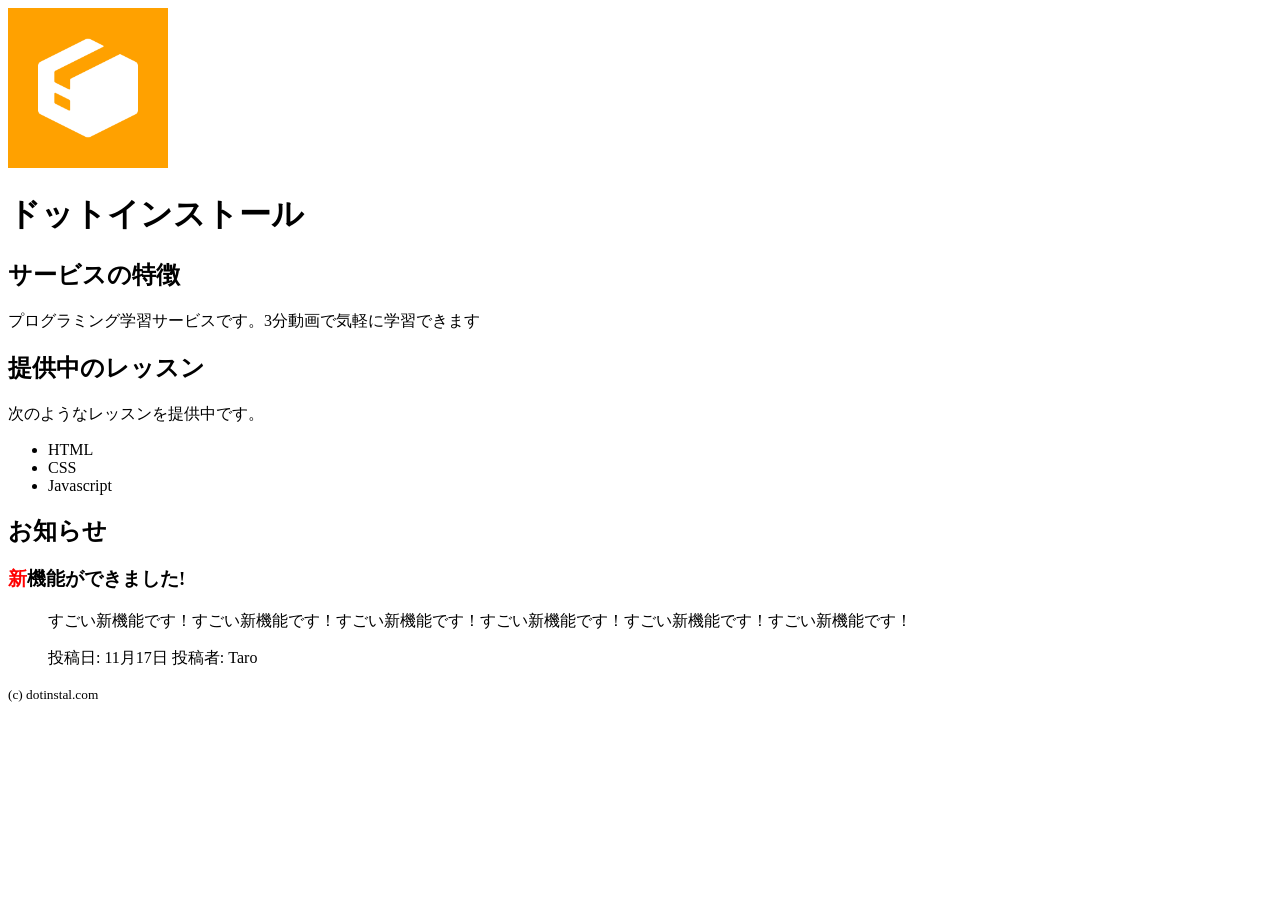
<file: MyHTMLTags/index.html>
<!DOCTYPE html>
<html lang="ja">

<head>
    <meta charset="UTF-8">
    <meta name="viewport" content="width=device-width, initial-scale=1.0">
    <meta name="description" content="プログラミングを3分で学べるサービスです。">
    <title>ドットインストール</title>
    <link rel="icon" href="favicon.png">
</head>

<body>
    <header>
        <img src="logo.png" alt="ロゴ画像" width="160" height="160">
        <h1>ドットインストール</h1>
    </header>

    <main>
        <section>
            <h2>サービスの特徴</h2>
            <p>プログラミング学習サービスです。3分動画で気軽に学習できます</p>
        </section>

        <section>
            <h2>提供中のレッスン</h2>
            <p>次のようなレッスンを提供中です。</p>
            <ul>
                <li>HTML</li>
                <li>CSS</li>
                <li>Javascript</li>
            </ul>
        </section>

        <section>
            <h2>お知らせ</h2>
            <article>
                <h3><span style="color: red">新</span>機能ができました!</h3>
                <div style="margin-left: 40px;">
                    <p>すごい新機能です！すごい新機能です！すごい新機能です！すごい新機能です！すごい新機能です！すごい新機能です！</p>
                    <footer>
                        <p>投稿日: <time datatime="2020-11-17 13:00">11月17日</time> 投稿者: Taro </p>
                    </footer>

                </div>
            </article>

        </section>
    </main>
    <footer>
        <small>(c) dotinstal.com</small>
    </footer>
</body>

</html>
</file>
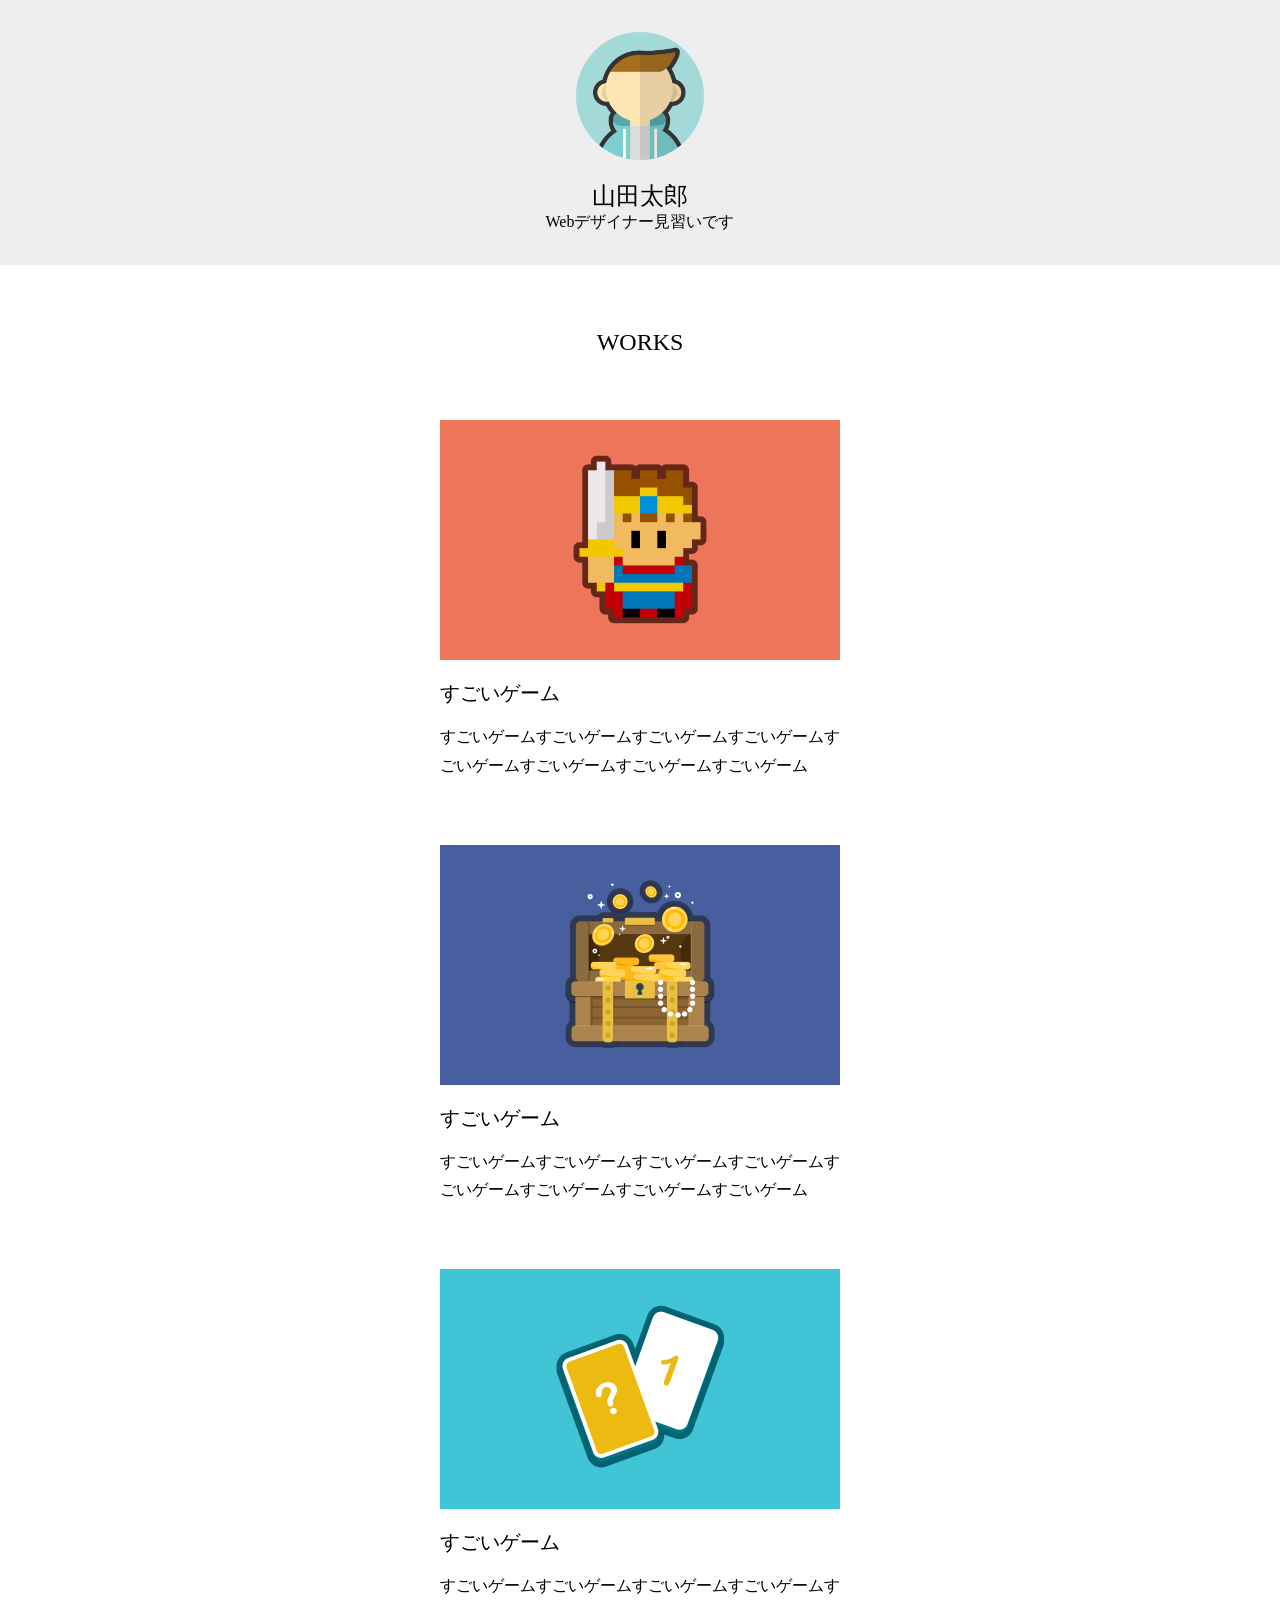
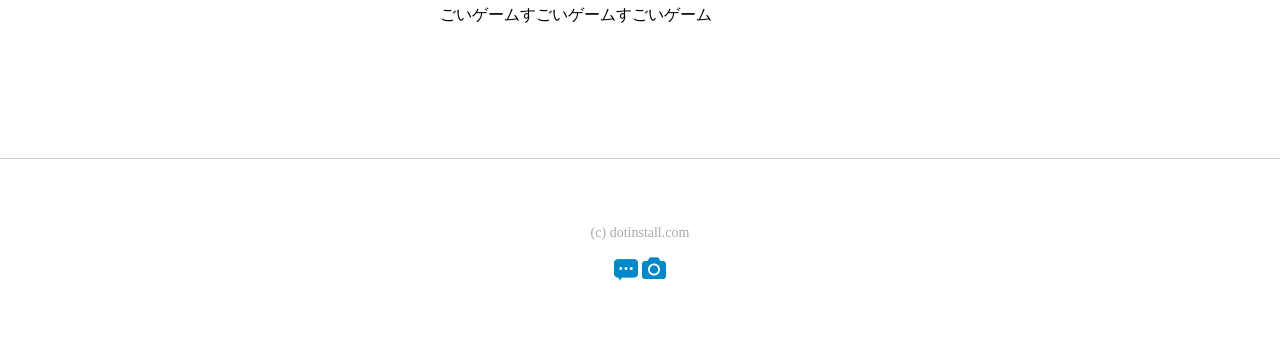
<file: 2025_05_28/MyPortfolio/index.html>
<!DOCTYPE html>
<html lang="ja">

<head>
  <meta charset="UTF-8">
  <meta http-equiv="X-UA-Compatible" content="IE=edge">
  <meta name="viewport" content="width=device-width, initial-scale=1.0">
  <title>山田太郎のポートフォリオサイト</title>
  <link rel="icon" href="favicon.png">
  <link rel="stylesheet" href="style.css">
</head>

<body>
  <header>
    <img src="yamada.png" alt="太郎のアイコン" width="128" height="128">
    <h1>山田太郎</h1>
    <p>Webデザイナー見習いです</p>
  </header>

  <main>
    <h2>WORKS</h2>
    <section>
      <img src="work-1.png" alt="すごいゲーム" width="400" height="240">
      <h3>すごいゲーム</h3>
      <p>すごいゲームすごいゲームすごいゲームすごいゲームすごいゲームすごいゲームすごいゲームすごいゲーム</p>
    </section>

    <section>
      <img src="work-2.png" alt="すごいゲーム" width="400" height="240">
      <h3>すごいゲーム</h3>
      <p>すごいゲームすごいゲームすごいゲームすごいゲームすごいゲームすごいゲームすごいゲームすごいゲーム</p>
    </section>

    <section>
      <img src="work-3.png" alt="すごいゲーム" width="400" height="240">
      <h3>すごいゲーム</h3>
      <p>すごいゲームすごいゲームすごいゲームすごいゲームすごいゲームすごいゲームすごいゲーム</p>
    </section>

  </main>

  <footer>
    <small>(c) dotinstall.com </small>

    <address>
      <a href="#" target="_blank"><img src="sns-1.png" alt="SNSアイコン" width="24" height="24"></a>
      <a href="#" target="_blank"><img src="sns-2.png" alt="SNSアイコン" width="24" height="24"></a>
    </address>

  </footer>


</body>

</html>
</file>
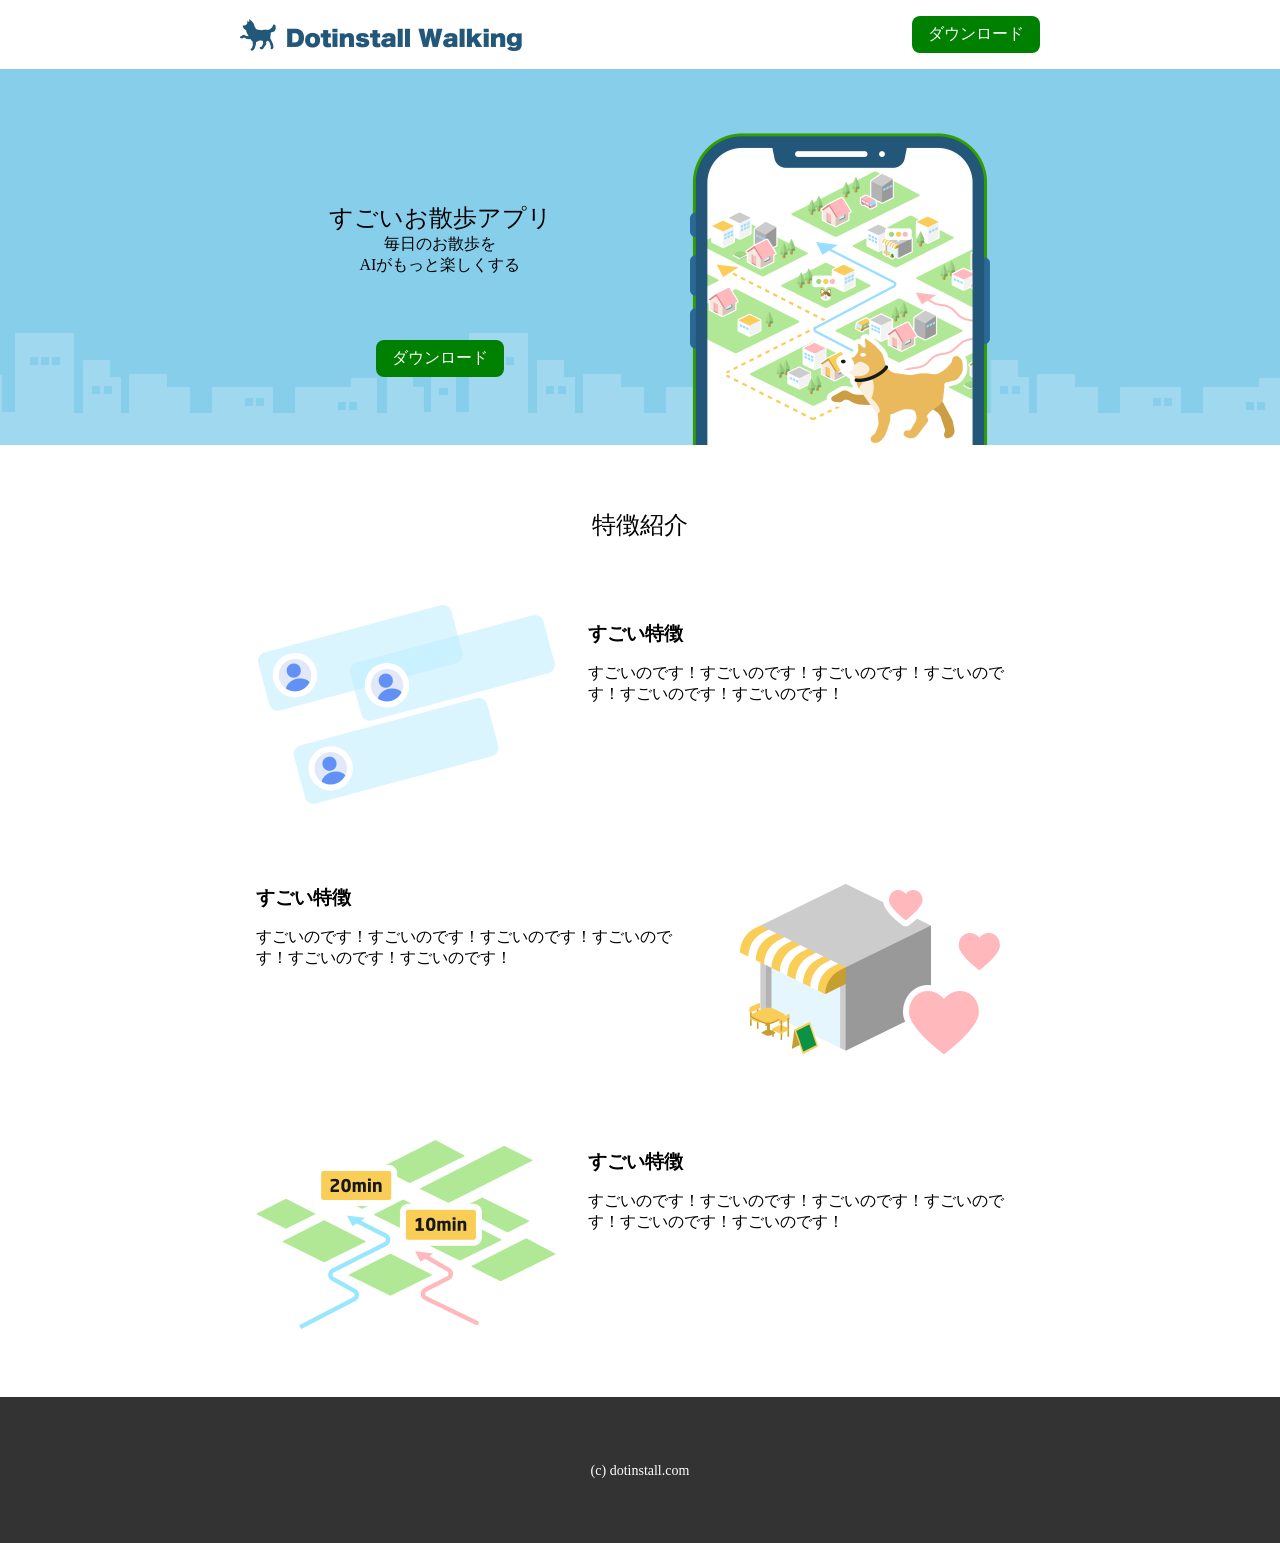
<file: 2025_06_06/MyWalkingApp/index.html>
<!DOCTYPE html>
<html lang="ja">

<head>
  <meta charset="UTF-8">
  <meta http-equiv="X-UA-Compatible" content="IE=edge">
  <meta name="viewport" content="width=device-width, initial-scale=1.0">
  <title>Dotinstall Walking - すごいお散歩アプリ</title>
  <link rel="icon" href="favicon.png">
  <link rel="stylesheet" href="style.css">
</head>

<body>
  <header class="container">
    <h1>
      <img src="logo-sp.png" alt="Dotinstall Walking" width="116" height="32" class="logo-sp">
      <img src="logo-pc.png" alt="Dotinstall Walking" width="284" height="32" class="logo-pc">
    </h1>
    <a href="#" class="btn">ダウンロード</a>
  </header>

  <section class="hero">
    <div class="container">
      <div>
        <h2>すごいお散歩アプリ</h2>
        <p>毎日のお散歩を<br>AIがもっと楽しくする</p>
        <a href="#" class="btn">ダウンロード</a>
      </div>
      <div>
        <img src="app.png" alt="アプリの動作イメージ" width="300" height="312">
      </div>

    </div>
  </section>

  <section class="features container">
    <h2>特徴紹介</h2>
    <section class="feature">
      <div class="pic">
        <img src="feature-1.png" width="300" height="200" alt="すごい特徴のイメージ">
      </div>
      <div class="desc">
        <h3>すごい特徴</h3>
        <p>すごいのです！すごいのです！すごいのです！すごいのです！すごいのです！すごいのです！</p>
      </div>
    </section>
    <section class="feature reversed">
      <div class="pic">
        <img src="feature-2.png" width="300" height="200" alt="すごい特徴のイメージ">
      </div>
      <div class="desc">
        <h3>すごい特徴</h3>
        <p>すごいのです！すごいのです！すごいのです！すごいのです！すごいのです！すごいのです！</p>
      </div>
    </section>
    <section class="feature">
      <div class="pic">
        <img src="feature-3.png" width="300" height="200" alt="すごい特徴のイメージ">
      </div>
      <div class="desc">
        <h3>すごい特徴</h3>
        <p>すごいのです！すごいのです！すごいのです！すごいのです！すごいのです！すごいのです！</p>
      </div>
    </section>

  </section>
  <footer>
    <small>(c) dotinstall.com </small>
  </footer>
</body>

</html>
</file>
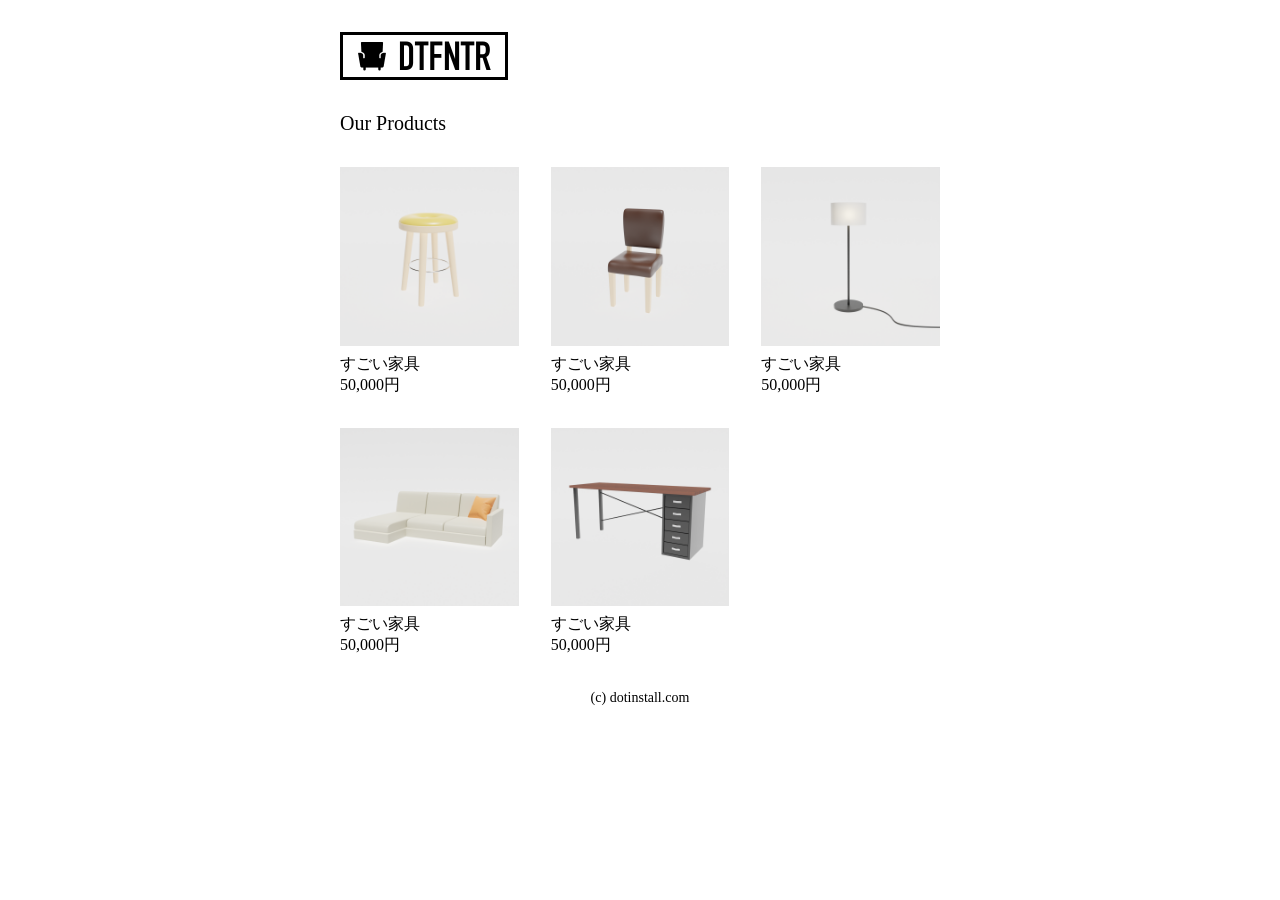
<file: 2025_06_09/MyECSite/index.html>
<!DOCTYPE html>
<html lang="ja">

<head>
  <meta charset="UTF-8">
  <meta http-equiv="X-UA-Compatible" content="IE=edge">
  <meta name="viewport" content="width=device-width, initial-scale=1.0">
  <title>DTFNTR - 目黒のアンティーク家具専門店</title>
  <link rel="icon" href="favicon.png">
  <link rel="stylesheet" href="style.css">
</head>

<body>
  <div class="container">
    <header>
      <h1>
        <img src="logo.png" width="168" height="48" alt="DTFNTR">
      </h1>
    </header>

    <section class="products">
      <h2>Our Products</h2>
      <ul>
        <li>
          <a href="product-1.html">
            <img src="product-1.png" width="400" height="400" alt="すごい家具">
            <h3>すごい家具</h3>
            <p>50,000円</p>
          </a>
        </li>
        <li>
          <a href="product-2.html">
            <img src="product-2.png" width="400" height="400" alt="すごい家具">
            <h3>すごい家具</h3>
            <p>50,000円</p>
          </a>
        </li>
        <li>
          <a href="product-3.html">
            <img src="product-3.png" width="400" height="400" alt="すごい家具">
            <h3>すごい家具</h3>
            <p>50,000円</p>
          </a>
        </li>
        <li>
          <a href="product-4.html">
            <img src="product-4.png" width="400" height="400" alt="すごい家具">
            <h3>すごい家具</h3>
            <p>50,000円</p>
          </a>
        </li>
        <li>
          <a href="product-5.html">
            <img src="product-5.png" width="400" height="400" alt="すごい家具">
            <h3>すごい家具</h3>
            <p>50,000円</p>
          </a>
        </li>
      </ul>
    </section>
    <footer>
      <small>(c) dotinstall.com</small>
    </footer>
  </div>


</body>

</html>
</file>
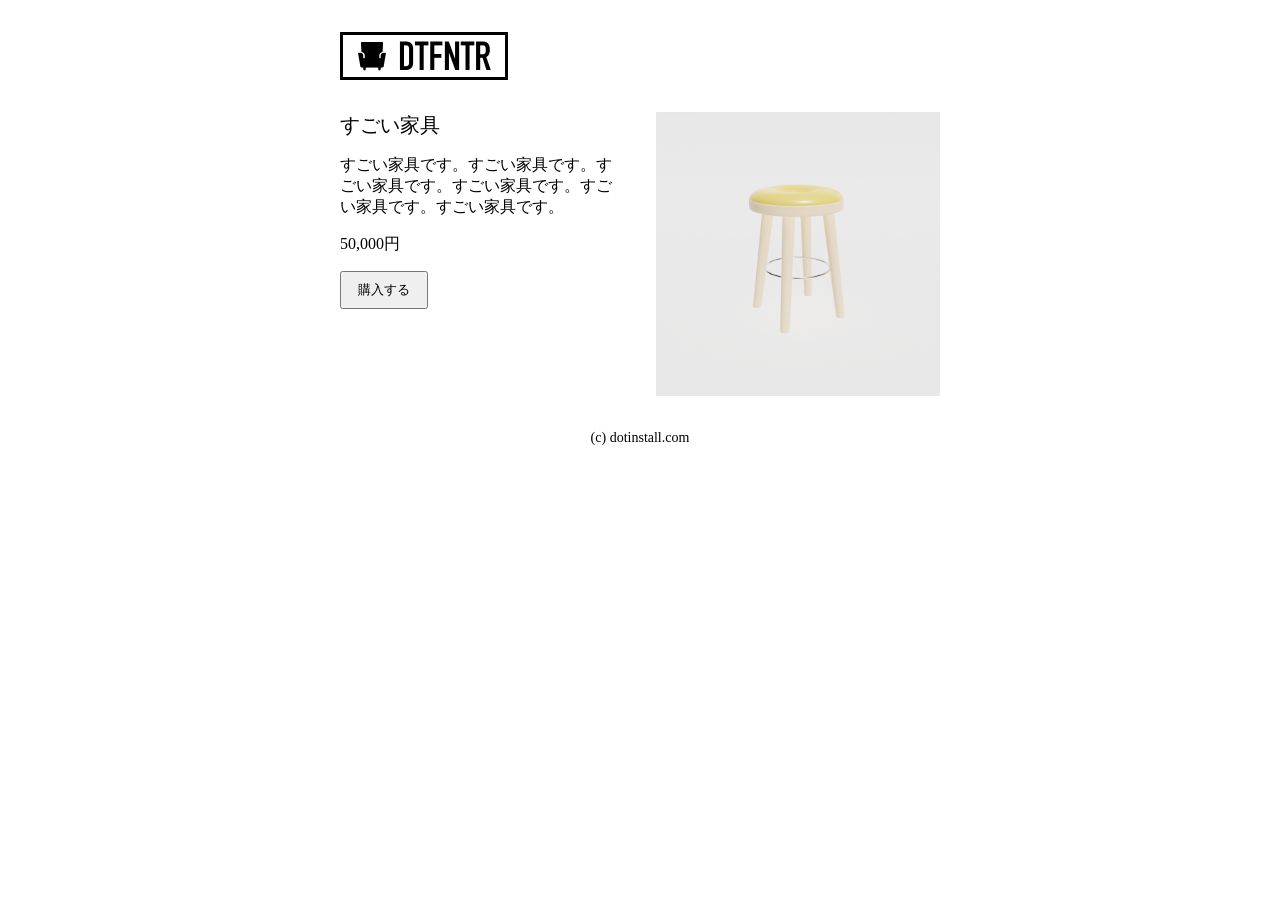
<file: 2025_06_09/MyECSite/product-1.html>
<!DOCTYPE html>
<html lang="ja">

<head>
  <meta charset="UTF-8">
  <meta http-equiv="X-UA-Compatible" content="IE=edge">
  <meta name="viewport" content="width=device-width, initial-scale=1.0">
  <title>すごい家具 | </title>
  <link rel="icon" href="favicon.png">
  <link rel="stylesheet" href="style.css">
</head>

<body>
  <div class="container">
    <header>
      <h1>
        <a href="index.html">
          <img src="logo.png" width="168" height="48" alt="DTFNTR">
        </a>
      </h1>
    </header>
    <section class="product">
      <div>
        <h2>すごい家具</h2>
        <p>すごい家具です。すごい家具です。すごい家具です。すごい家具です。すごい家具です。すごい家具です。</p>
        <p>50,000円</p>
        <button>購入する</button>
      </div>
      <div>
        <img src="product-1.png" width="400" height="400" alt="すごい家具">
      </div>
    </section>
    <footer>
      <small>(c) dotinstall.com</small>
    </footer>
  </div>


</body>

</html>
</file>
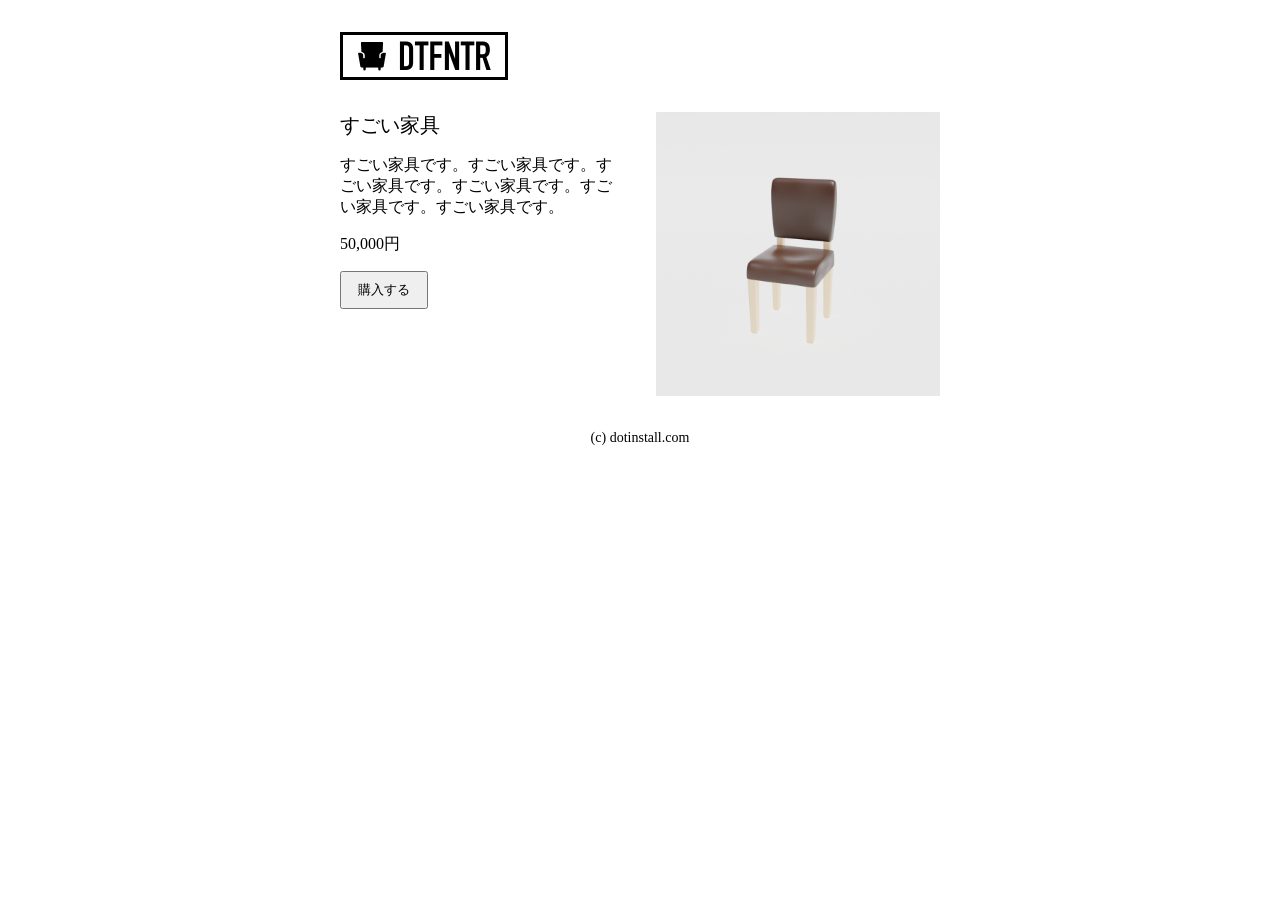
<file: 2025_06_09/MyECSite/product-2.html>
<!DOCTYPE html>
<html lang="ja">

<head>
  <meta charset="UTF-8">
  <meta http-equiv="X-UA-Compatible" content="IE=edge">
  <meta name="viewport" content="width=device-width, initial-scale=1.0">
  <title>すごい家具 | </title>
  <link rel="icon" href="favicon.png">
  <link rel="stylesheet" href="style.css">
</head>

<body>
  <div class="container">
    <header>
      <h1>
        <a href="index.html">
          <img src="logo.png" width="168" height="48" alt="DTFNTR">
        </a>
      </h1>
    </header>
    <section class="product">
      <div>
        <h2>すごい家具</h2>
        <p>すごい家具です。すごい家具です。すごい家具です。すごい家具です。すごい家具です。すごい家具です。</p>
        <p>50,000円</p>
        <button>購入する</button>
      </div>
      <div>
        <img src="product-2.png" width="400" height="400" alt="すごい家具">
      </div>
    </section>
    <footer>
      <small>(c) dotinstall.com</small>
    </footer>
  </div>


</body>

</html>
</file>
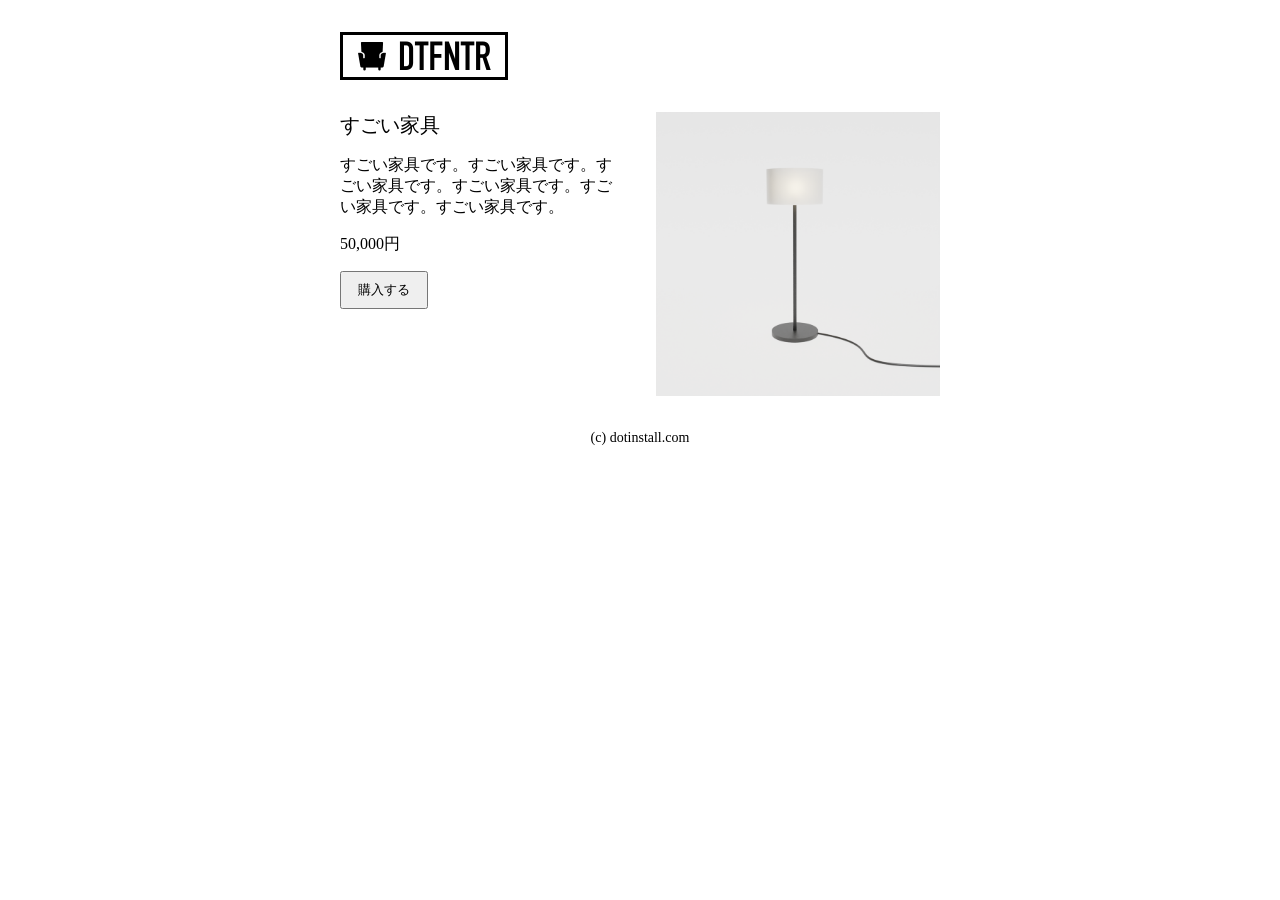
<file: 2025_06_09/MyECSite/product-3.html>
<!DOCTYPE html>
<html lang="ja">

<head>
  <meta charset="UTF-8">
  <meta http-equiv="X-UA-Compatible" content="IE=edge">
  <meta name="viewport" content="width=device-width, initial-scale=1.0">
  <title>すごい家具 | </title>
  <link rel="icon" href="favicon.png">
  <link rel="stylesheet" href="style.css">
</head>

<body>
  <div class="container">
    <header>
      <h1>
        <a href="index.html">
          <img src="logo.png" width="168" height="48" alt="DTFNTR">
        </a>
      </h1>
    </header>
    <section class="product">
      <div>
        <h2>すごい家具</h2>
        <p>すごい家具です。すごい家具です。すごい家具です。すごい家具です。すごい家具です。すごい家具です。</p>
        <p>50,000円</p>
        <button>購入する</button>
      </div>
      <div>
        <img src="product-3.png" width="400" height="400" alt="すごい家具">
      </div>
    </section>
    <footer>
      <small>(c) dotinstall.com</small>
    </footer>
  </div>


</body>

</html>
</file>
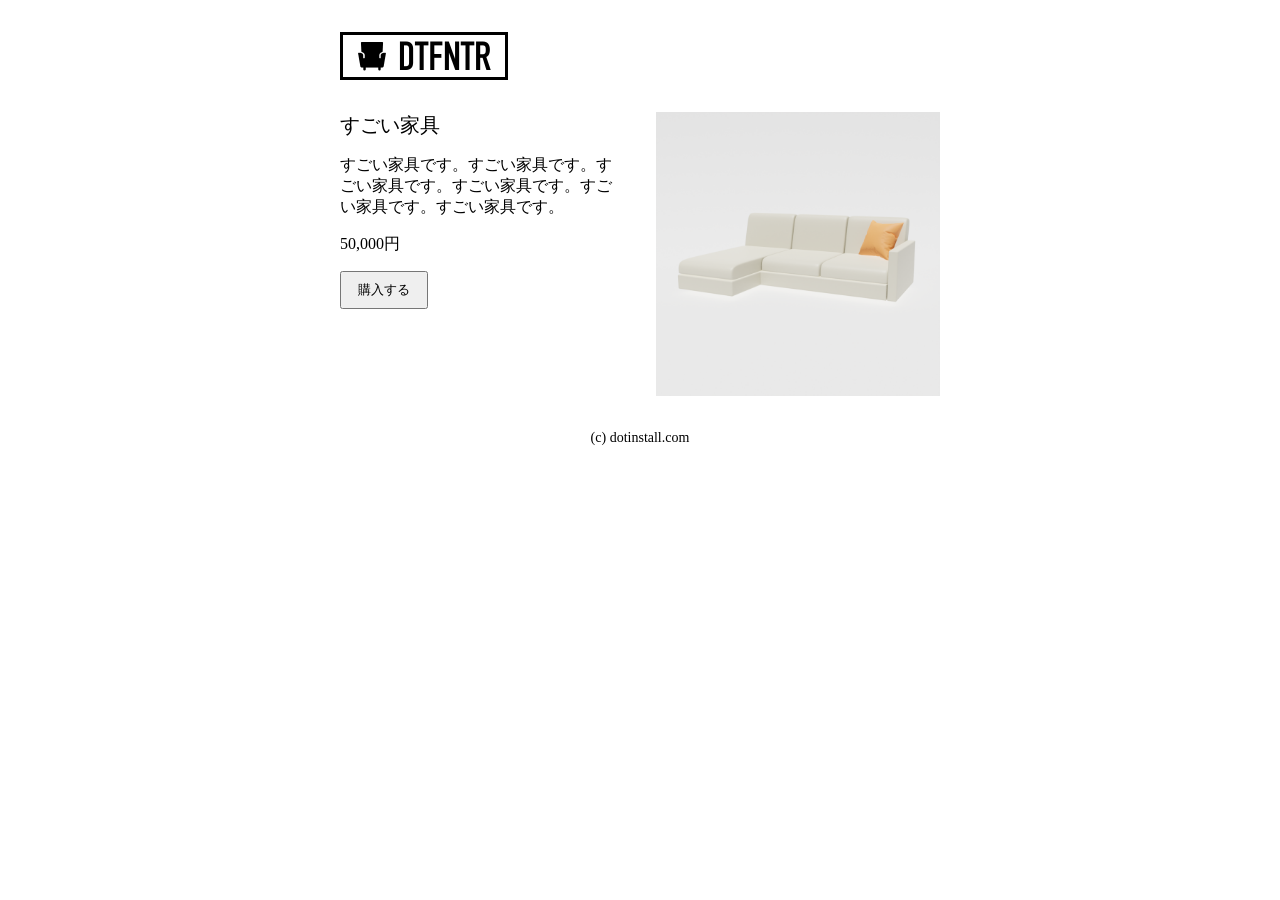
<file: 2025_06_09/MyECSite/product-4.html>
<!DOCTYPE html>
<html lang="ja">

<head>
  <meta charset="UTF-8">
  <meta http-equiv="X-UA-Compatible" content="IE=edge">
  <meta name="viewport" content="width=device-width, initial-scale=1.0">
  <title>すごい家具 | </title>
  <link rel="icon" href="favicon.png">
  <link rel="stylesheet" href="style.css">
</head>

<body>
  <div class="container">
    <header>
      <h1>
        <a href="index.html">
          <img src="logo.png" width="168" height="48" alt="DTFNTR">
        </a>
      </h1>
    </header>
    <section class="product">
      <div>
        <h2>すごい家具</h2>
        <p>すごい家具です。すごい家具です。すごい家具です。すごい家具です。すごい家具です。すごい家具です。</p>
        <p>50,000円</p>
        <button>購入する</button>
      </div>
      <div>
        <img src="product-4.png" width="400" height="400" alt="すごい家具">
      </div>
    </section>
    <footer>
      <small>(c) dotinstall.com</small>
    </footer>
  </div>


</body>

</html>
</file>
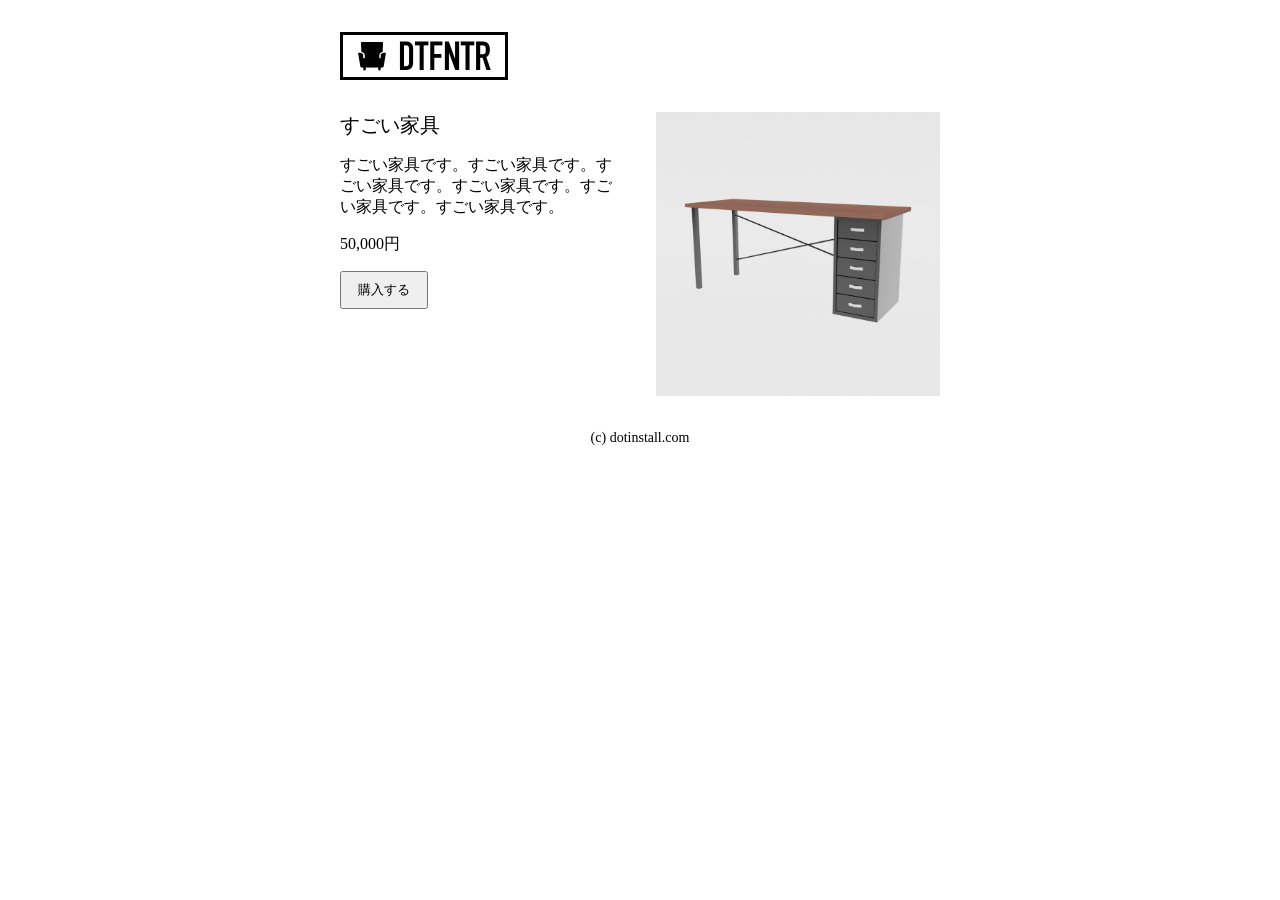
<file: 2025_06_09/MyECSite/product-5.html>
<!DOCTYPE html>
<html lang="ja">

<head>
  <meta charset="UTF-8">
  <meta http-equiv="X-UA-Compatible" content="IE=edge">
  <meta name="viewport" content="width=device-width, initial-scale=1.0">
  <title>すごい家具 | </title>
  <link rel="icon" href="favicon.png">
  <link rel="stylesheet" href="style.css">
</head>

<body>
  <div class="container">
    <header>
      <h1>
        <a href="index.html">
          <img src="logo.png" width="168" height="48" alt="DTFNTR">
        </a>
      </h1>
    </header>
    <section class="product">
      <div>
        <h2>すごい家具</h2>
        <p>すごい家具です。すごい家具です。すごい家具です。すごい家具です。すごい家具です。すごい家具です。</p>
        <p>50,000円</p>
        <button>購入する</button>
      </div>
      <div>
        <img src="product-5.png" width="400" height="400" alt="すごい家具">
      </div>
    </section>
    <footer>
      <small>(c) dotinstall.com</small>
    </footer>
  </div>


</body>

</html>
</file>
<file: 2025_05_28/MyPortfolio/style.css>
@charset "utf-8";

body {
  margin: 0;
  /* background-color: pink; */
}

header {
  background-color: #eee;
  text-align: center;
  padding: 32px 0;
}

header>img {
  border-radius: 50%;

}

h1 {
  margin: 16px 0 0;
  font-weight: normal;
  font-size: 24px;

}

p {
  margin: 0;
}

main {
  padding: 64px 0;
}

h2 {
  margin: 0;
  font-weight: normal;
  font-size: 24px;
  text-align: center;
}

h3 {
  margin: 16px 0 0;
  font-weight: normal;
  font-size: 20px;
}

section {
  width: 400px;
  margin: 64px auto;
}

section p {
  margin: 16px 0 0;
  line-height: 1.8;
}

footer {
  border-top: 1px solid #ccc;
  text-align: center;
  padding: 64px 0px;
}

small {
  font-size: 14px;
  color: #aaa;
}

address {
  margin-top: 16px;
}
a:hover {
  opacity: .7;
}
</file>
<file: 2025_06_06/MyWalkingApp/style.css>
@charset "utf-8";

/* common */
body {
  margin: 0;
}

img {
  vertical-align: bottom;
}

.btn {
  background: green;
  color: white;
  padding: 8px 16px;
  border-radius: 8px;
  text-decoration: none;
  display: inline-block;
}

h2 {
  margin:0;
  font-weight: normal;
  text-align: center;
}

h3 {
  margin: 0;
  font-weight: 0;
}

p {
  margin:0;
}

.container {
  max-width: 800px;
  margin: 0 auto;
  width: calc(100% - 32px);
  box-sizing: border-box;
}
/* header */
header {
  display: flex;
  align-items: center;
  justify-content: space-between;
  padding: 16px 0;
}

h1 {
  margin: 0;
  font-size: 0;
}

.logo-pc {
  display: none;
}
/* hero */
.hero {
  background: skyblue url(bg.png) repeat-x center bottom;
  text-align: center;
  padding-top: 64px; 
}

.hero img {
  margin-top: 64px;
}

.hero .btn {
  margin-top: 64px;
}

/* features */

.features {
  padding: 64px 16px;
}

.feature {
  margin-top: 64px;
}

.pic {
  text-align: center;
}

.feature h3 {
  margin-top: 16px;
}

.feature p {
  margin-top: 16px;
}

/* footer */
footer {
  background: #333;
  color: white;
  padding: 64px;
  text-align: center;
}

small {
  font-size: 14px;
}

/* largescreen */
@media (min-width: 600px) {
  /* header */
  .logo-sp {
    display: none;
  }

  .logo-pc {
    display: inline;
  }

  /* hero */
  .hero .container {
    display: flex;
    align-items: center;
  }
  .hero .container div {
    flex: 1;
  }

  .hero img {
    margin-top: 0;
  }

  /* features */
  .feature {
    display: flex;
    gap: 32px;
  }

  .pic {
    width: 300px;
  }

  .desc {
    flex: 1;
  }

  .reversed {
    flex-direction: row-reverse;
  }
}
</file>
<file: 2025_06_09/MyECSite/style.css>
@charset "utf-8";

/* common */
body {
  margin: 0;
}

h1 {
  margin: 0;
}

h2 {
  margin: 0;
  font-weight: normal;
  font-size: 20px;
}

h3 {
  margin: 0;
  font-weight: normal;
  font-size: 16px;
}

p {
  margin: 0;
}

img {
  vertical-align: bottom;
}

.container {
  max-width: 600px;
  margin: 0 auto;
  width: calc(100% - 64px);
  box-sizing: border-box;
  padding: 32px 0;
}

.products {
  margin-top: 32px;
}

a {
  text-decoration: none;
  color: inherit;
}

a:hover {
  opacity: 0.7;
}
/* products */
.products ul {
  list-style: none;
  margin: 32px 0 0;
  padding: 0;
  display: flex;
  gap: 32px;
  flex-wrap: wrap;
}

.products li {
  width: calc( (100% - 64px) / 3);
  box-sizing: border-box;
}

.products img {
  width: 100%;
  height: auto;
}

.products h3 {
  margin-top: 8px;
}
/* footer */
footer {
  margin-top: 32px;
  text-align: center;
}
small {
  font-size: 14px;
}

/* product */
.product {
  display: flex;
  gap:32px;
  margin-top: 32px;
}

.product div {
  flex: 1;
}

.product img {
  width: 100%;
  height: auto;
}

.product p {
  margin-top: 16px;
}

.product button {
  margin-top: 16px;
  padding : 8px 16px;
  cursor: pointer;
}
</file>
